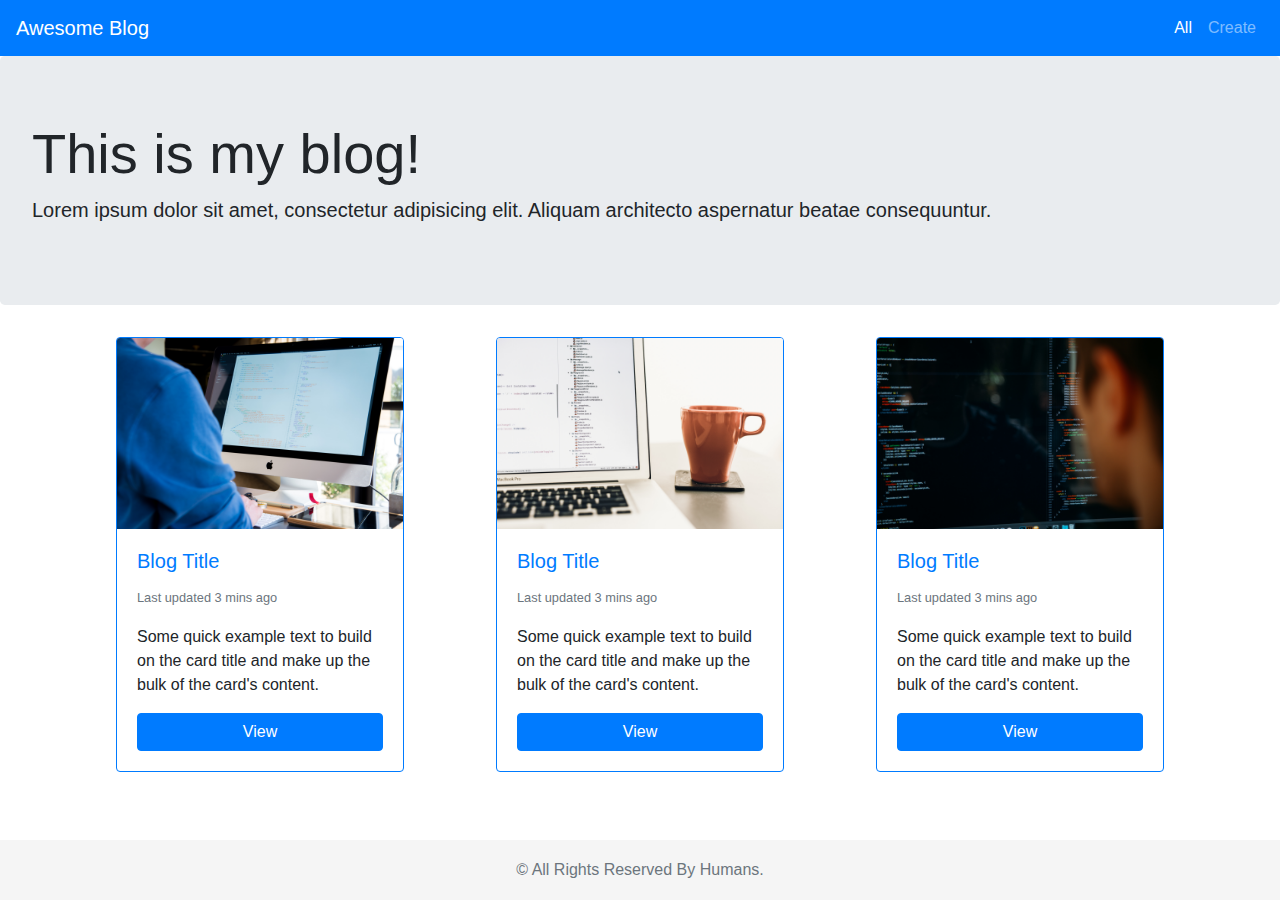
<file: code/index.html>
<!DOCTYPE html>
<html lang="en">

<head>
    <meta charset="utf-8">
    <meta name="viewport" content="width=device-width, initial-scale=1">
    <link rel="stylesheet" href="https://maxcdn.bootstrapcdn.com/bootstrap/4.0.0/css/bootstrap.min.css" integrity="sha384-Gn5384xqQ1aoWXA+058RXPxPg6fy4IWvTNh0E263XmFcJlSAwiGgFAW/dAiS6JXm" crossorigin="anonymous">
    <link rel="stylesheet" href="index.css">
    <title>My Blog</title>
</head>

<body>
    <nav class="navbar navbar-expand-lg navbar-dark bg-primary">
        <a class="navbar-brand" href="index.html">Awesome Blog</a>
        <button class="navbar-toggler" type="button" data-toggle="collapse" data-target="#navbarSupportedContent" aria-controls="navbarSupportedContent" aria-expanded="false" aria-label="Toggle navigation">
            <span class="navbar-toggler-icon"></span>
        </button>
        <div class="collapse navbar-collapse justify-content-end" id="navbarSupportedContent">
            <ul class="navbar-nav">
                <li class="nav-item active">
                    <a class="nav-link" href="index.html">All</a>
                </li>
                <li class="nav-item">
                    <a class="nav-link" href="createBlog.html">Create</a>
                </li>
            </ul>
        </div>
    </nav>
    <div class="jumbotron">
        <h1 class="display-4">This is my blog!</h1>
        <p class="lead">Lorem ipsum dolor sit amet, consectetur adipisicing elit. Aliquam architecto aspernatur beatae consequuntur.</p>
    </div>
    <div class="container">
        <div class="row justify-content-around">
            <div class="card border-primary " style="width: 18rem;">
                <img class="card-img-top" src="image1.jpg" alt="Card image cap">
                <div class="card-body">
                    <h5 class="card-title text-primary">Blog Title</h5>
                    <p class="card-text"><small class="text-muted">Last updated 3 mins ago</small></p>
                    <p class="card-text">Some quick example text to build on the card title and make up the bulk of the card's content.</p>
                    <a href="viewBlog.html" class="btn btn-primary btn-block">View</a>
                </div>
            </div>
            <div class="card border-primary " style="width: 18rem;">
                <img class="card-img-top" src="image2.jpg" alt="Card image cap">
                <div class="card-body">
                    <h5 class="card-title text-primary">Blog Title</h5>
                    <p class="card-text"><small class="text-muted">Last updated 3 mins ago</small></p>
                    <p class="card-text">Some quick example text to build on the card title and make up the bulk of the card's content.</p>
                    <div class="d-flex justify-content-end">
                        <a href="viewBlog.html" class="btn btn-primary btn-block">View</a>
                    </div>
                </div>
            </div>
            <div class="card border-primary " style="width: 18rem;">
                <img class="card-img-top" src="image3.jpg" alt="Card image cap">
                <div class="card-body">
                    <h5 class="card-title text-primary">Blog Title</h5>
                    <p class="card-text"><small class="text-muted">Last updated 3 mins ago</small></p>
                    <p class="card-text">Some quick example text to build on the card title and make up the bulk of the card's content.</p>
                    <div class="d-flex justify-content-end">
                        <a href="viewBlog.html" class="btn btn-primary btn-block">View</a>
                    </div>
                </div>
            </div>
        </div>
    </div>
    <footer class="footer">
        <div class="container text-center">
            <span class="text-muted">&copy; All Rights Reserved By Humans.</span>
        </div>
    </footer>
   
    <script src="https://code.jquery.com/jquery-3.2.1.slim.min.js" integrity="sha384-KJ3o2DKtIkvYIK3UENzmM7KCkRr/rE9/Qpg6aAZGJwFDMVNA/GpGFF93hXpG5KkN" crossorigin="anonymous"></script>
    <script src="https://cdnjs.cloudflare.com/ajax/libs/popper.js/1.12.9/umd/popper.min.js" integrity="sha384-ApNbgh9B+Y1QKtv3Rn7W3mgPxhU9K/ScQsAP7hUibX39j7fakFPskvXusvfa0b4Q" crossorigin="anonymous"></script>
    <script src="https://maxcdn.bootstrapcdn.com/bootstrap/4.0.0/js/bootstrap.min.js" integrity="sha384-JZR6Spejh4U02d8jOt6vLEHfe/JQGiRRSQQxSfFWpi1MquVdAyjUar5+76PVCmYl" crossorigin="anonymous"></script>
</body>

</html>
</file>
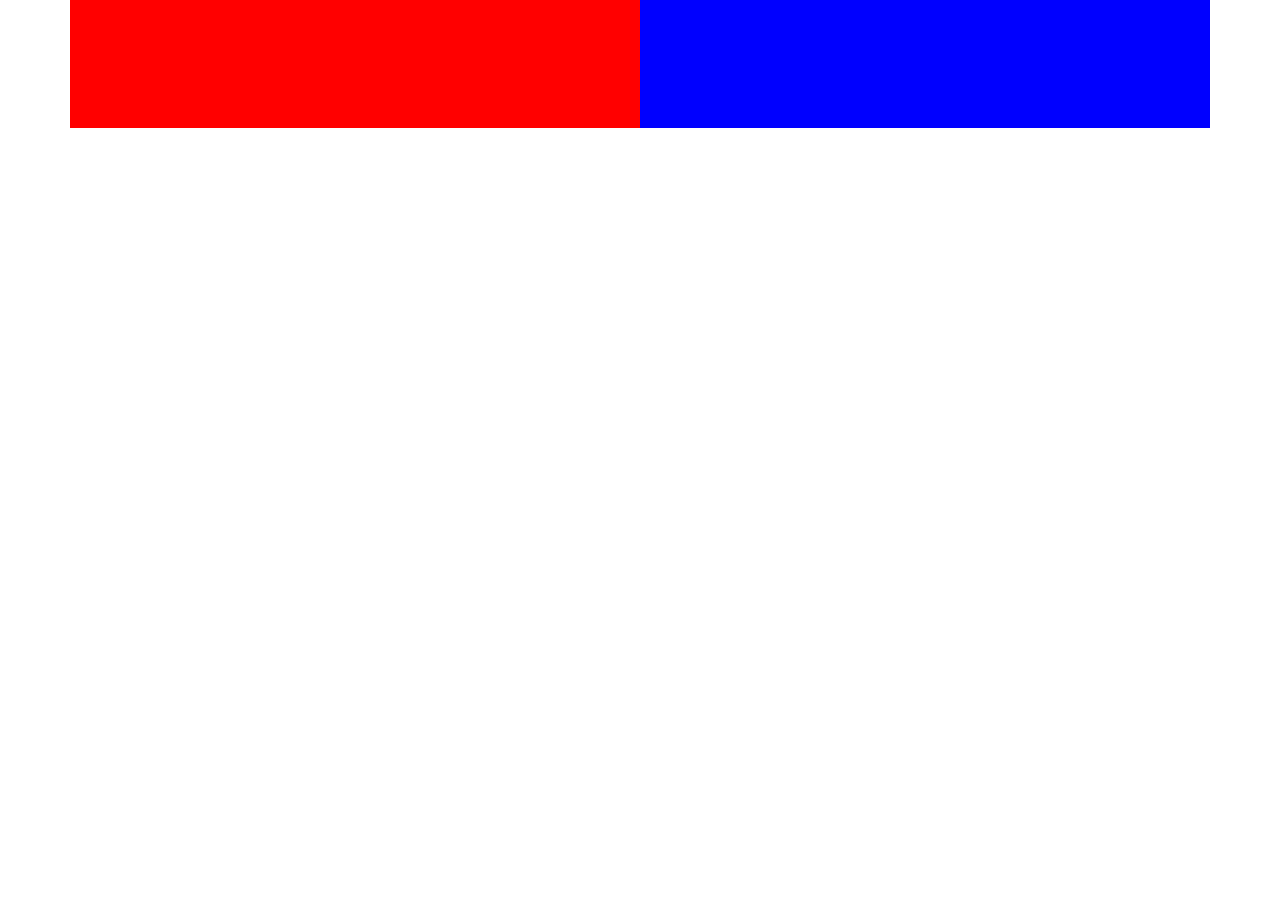
<file: code/box.html>
<html>

<head>
    <meta name="viewport" content="width=device-width, initial-scale=1.0, user-scalable=no">
    <title>My Blog Application</title>
    <!--Stylesheets-->
    <link rel="stylesheet" href="box.css">
    <link rel="stylesheet" href="https://maxcdn.bootstrapcdn.com/bootstrap/4.0.0/css/bootstrap.min.css" integrity="sha384-Gn5384xqQ1aoWXA+058RXPxPg6fy4IWvTNh0E263XmFcJlSAwiGgFAW/dAiS6JXm" crossorigin="anonymous">
</head>

<body>
    <div class="container">
        <div class="row">
            <div class="col-4 col-md-6 red-back">
                
            </div>
            <div class="col-8 col-md-6 blue-back">
               
            </div>
            
        </div>
    </div>





    <script src="https://code.jquery.com/jquery-3.2.1.slim.min.js" integrity="sha384-KJ3o2DKtIkvYIK3UENzmM7KCkRr/rE9/Qpg6aAZGJwFDMVNA/GpGFF93hXpG5KkN" crossorigin="anonymous"></script>
    <script src="https://cdnjs.cloudflare.com/ajax/libs/popper.js/1.12.9/umd/popper.min.js" integrity="sha384-ApNbgh9B+Y1QKtv3Rn7W3mgPxhU9K/ScQsAP7hUibX39j7fakFPskvXusvfa0b4Q" crossorigin="anonymous"></script>
    <script src="https://maxcdn.bootstrapcdn.com/bootstrap/4.0.0/js/bootstrap.min.js" integrity="sha384-JZR6Spejh4U02d8jOt6vLEHfe/JQGiRRSQQxSfFWpi1MquVdAyjUar5+76PVCmYl" crossorigin="anonymous"></script>
</body>

</html>
</file>
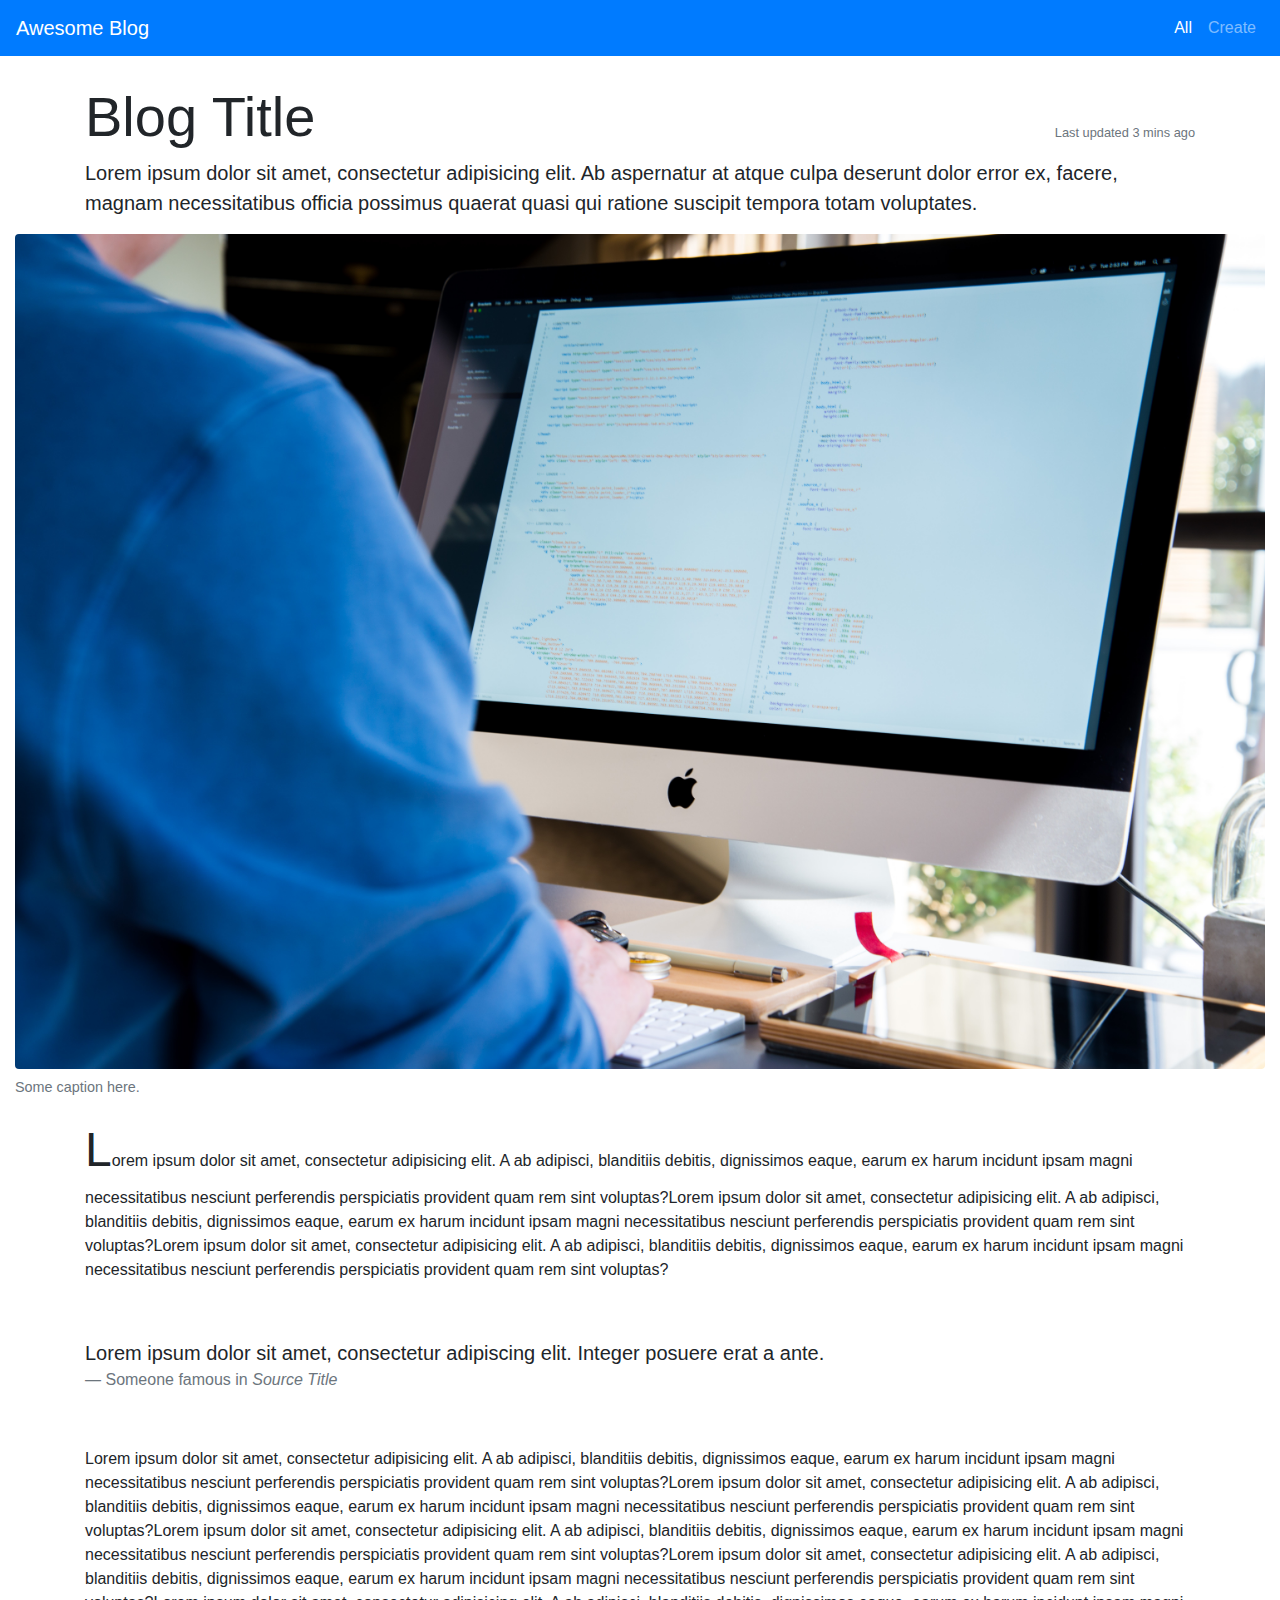
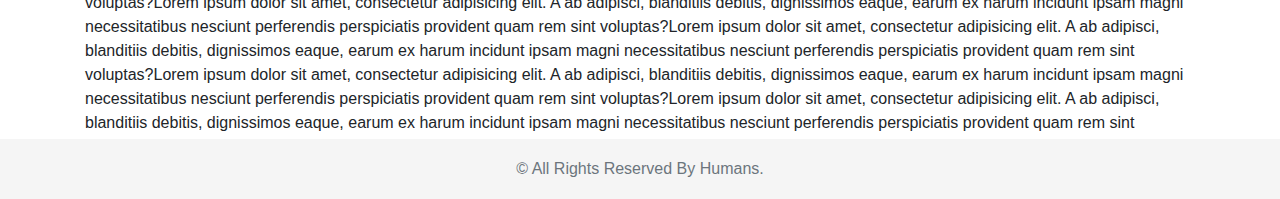
<file: code/viewBlog.html>
<html>

<head>
    <meta name="viewport" content="width=device-width, initial-scale=1.0, user-scalable=no">
    <title>My Blog Application</title>
    <!--Stylesheets-->
    <link rel="stylesheet" href="index.css">
    <link rel="stylesheet" href="https://maxcdn.bootstrapcdn.com/bootstrap/4.0.0/css/bootstrap.min.css" integrity="sha384-Gn5384xqQ1aoWXA+058RXPxPg6fy4IWvTNh0E263XmFcJlSAwiGgFAW/dAiS6JXm" crossorigin="anonymous">
</head>

<body>
    <nav class="navbar navbar-expand-lg navbar-dark bg-primary">
        <a class="navbar-brand" href="index.html">Awesome Blog</a>
        <button class="navbar-toggler" type="button" data-toggle="collapse" data-target="#navbarSupportedContent" aria-controls="navbarSupportedContent" aria-expanded="false" aria-label="Toggle navigation">
            <span class="navbar-toggler-icon"></span>
        </button>
        <div class="collapse navbar-collapse justify-content-end" id="navbarSupportedContent">
            <ul class="navbar-nav">
                <li class="nav-item active">
                    <a class="nav-link" href="index.html">All</a>
                </li>
                <li class="nav-item">
                    <a class="nav-link" href="createBlog.html">Create</a>
                </li>
            </ul>
        </div>
    </nav>
    <div class="container">
        <div class="row">
            <div class="col-md-6 col-sm-12">
                <h1 class="display-4 margin-top-5">Blog Title</h1>
            </div>
            <div class="col-md-6 col-sm-12 d-flex justify-content-end align-items-end">
                <p>
                    <small class="text-muted">Last updated 3 mins ago</small>
                </p>
            </div>
        </div>
        <p class="lead">
            Lorem ipsum dolor sit amet, consectetur adipisicing elit. Ab aspernatur at atque culpa deserunt dolor error ex, facere, magnam necessitatibus officia possimus quaerat quasi qui ratione suscipit tempora totam voluptates.
        </p>
    </div>
    <div class="container-fluid">
        <div class="row">
            <div class="col">
                <figure class="figure">
                    <img src="image1.jpg" class="figure-img img-fluid rounded" alt="A generic square placeholder image with rounded corners in a figure.">
                    <figcaption class="figure-caption">Some caption here.</figcaption>
                </figure>
            </div>
        </div>
    </div>
    <div class="container">
        <p class="first-alphabet-large">
            Lorem ipsum dolor sit amet, consectetur adipisicing elit. A ab adipisci, blanditiis debitis, dignissimos eaque, earum ex harum incidunt ipsam magni necessitatibus nesciunt perferendis perspiciatis provident quam rem sint voluptas?Lorem ipsum dolor sit amet, consectetur adipisicing elit. A ab adipisci, blanditiis debitis, dignissimos eaque, earum ex harum incidunt ipsam magni necessitatibus nesciunt perferendis perspiciatis provident quam rem sint voluptas?Lorem ipsum dolor sit amet, consectetur adipisicing elit. A ab adipisci, blanditiis debitis, dignissimos eaque, earum ex harum incidunt ipsam magni necessitatibus nesciunt perferendis perspiciatis provident quam rem sint voluptas?
        </p>
        <blockquote class="blockquote margin-top-5">
            <p class="mb-0">Lorem ipsum dolor sit amet, consectetur adipiscing elit. Integer posuere erat a ante.</p>
            <footer class="blockquote-footer">Someone famous in
                <cite title="Source Title">Source Title</cite>
            </footer>
        </blockquote>
        <p class="margin-top-5">
            Lorem ipsum dolor sit amet, consectetur adipisicing elit. A ab adipisci, blanditiis debitis, dignissimos eaque, earum ex harum incidunt ipsam magni necessitatibus nesciunt perferendis perspiciatis provident quam rem sint voluptas?Lorem ipsum dolor sit amet, consectetur adipisicing elit. A ab adipisci, blanditiis debitis, dignissimos eaque, earum ex harum incidunt ipsam magni necessitatibus nesciunt perferendis perspiciatis provident quam rem sint voluptas?Lorem ipsum dolor sit amet, consectetur adipisicing elit. A ab adipisci, blanditiis debitis, dignissimos eaque, earum ex harum incidunt ipsam magni necessitatibus nesciunt perferendis perspiciatis provident quam rem sint voluptas?Lorem ipsum dolor sit amet, consectetur adipisicing elit. A ab adipisci, blanditiis debitis, dignissimos eaque, earum ex harum incidunt ipsam magni necessitatibus nesciunt perferendis perspiciatis provident quam rem sint voluptas?Lorem ipsum dolor sit amet, consectetur adipisicing elit. A ab adipisci, blanditiis debitis, dignissimos eaque, earum ex harum incidunt ipsam magni necessitatibus nesciunt perferendis perspiciatis provident quam rem sint voluptas?Lorem ipsum dolor sit amet, consectetur adipisicing elit. A ab adipisci, blanditiis debitis, dignissimos eaque, earum ex harum incidunt ipsam magni necessitatibus nesciunt perferendis perspiciatis provident quam rem sint voluptas?Lorem ipsum dolor sit amet, consectetur adipisicing elit. A ab adipisci, blanditiis debitis, dignissimos eaque, earum ex harum incidunt ipsam magni necessitatibus nesciunt perferendis perspiciatis provident quam rem sint voluptas?Lorem ipsum dolor sit amet, consectetur adipisicing elit. A ab adipisci, blanditiis debitis, dignissimos eaque, earum ex harum incidunt ipsam magni necessitatibus nesciunt perferendis perspiciatis provident quam rem sint voluptas?Lorem ipsum dolor sit amet, consectetur adipisicing elit. A ab adipisci, blanditiis debitis, dignissimos eaque, earum ex harum incidunt ipsam magni necessitatibus nesciunt perferendis perspiciatis provident quam rem sint voluptas?
        </p>
    </div>
    <footer class="footer">
        <div class="container text-center">
            <span class="text-muted">&copy; All Rights Reserved By Humans.</span>
        </div>
    </footer>
    <script src="https://code.jquery.com/jquery-3.2.1.slim.min.js" integrity="sha384-KJ3o2DKtIkvYIK3UENzmM7KCkRr/rE9/Qpg6aAZGJwFDMVNA/GpGFF93hXpG5KkN" crossorigin="anonymous"></script>
    <script src="https://cdnjs.cloudflare.com/ajax/libs/popper.js/1.12.9/umd/popper.min.js" integrity="sha384-ApNbgh9B+Y1QKtv3Rn7W3mgPxhU9K/ScQsAP7hUibX39j7fakFPskvXusvfa0b4Q" crossorigin="anonymous"></script>
    <script src="https://maxcdn.bootstrapcdn.com/bootstrap/4.0.0/js/bootstrap.min.js" integrity="sha384-JZR6Spejh4U02d8jOt6vLEHfe/JQGiRRSQQxSfFWpi1MquVdAyjUar5+76PVCmYl" crossorigin="anonymous"></script>
</body>

</html>
</file>
<file: code/index.css>
.margin-top-5 {
  margin-top: 5%; }

.margin-bottom-5 {
  margin-bottom: 5%; }

.first-alphabet-large::first-letter {
  font-size: 3rem; }

html {
  position: relative;
  min-height: 100%; }

body {
  margin-bottom: 90px; }

.footer {
  position: absolute;
  bottom: 0;
  width: 100%;
  height: 60px;
  line-height: 60px;
  background-color: #f5f5f5; }

.container {
  width: auto;
  padding: 0 15px; }
</file>
<file: code/box.css>
.red-back {
    background-color: red;
    height: 10vmax;
}
.blue-back{
    background-color: blue;
    height: 10vmax;
}
</file>
